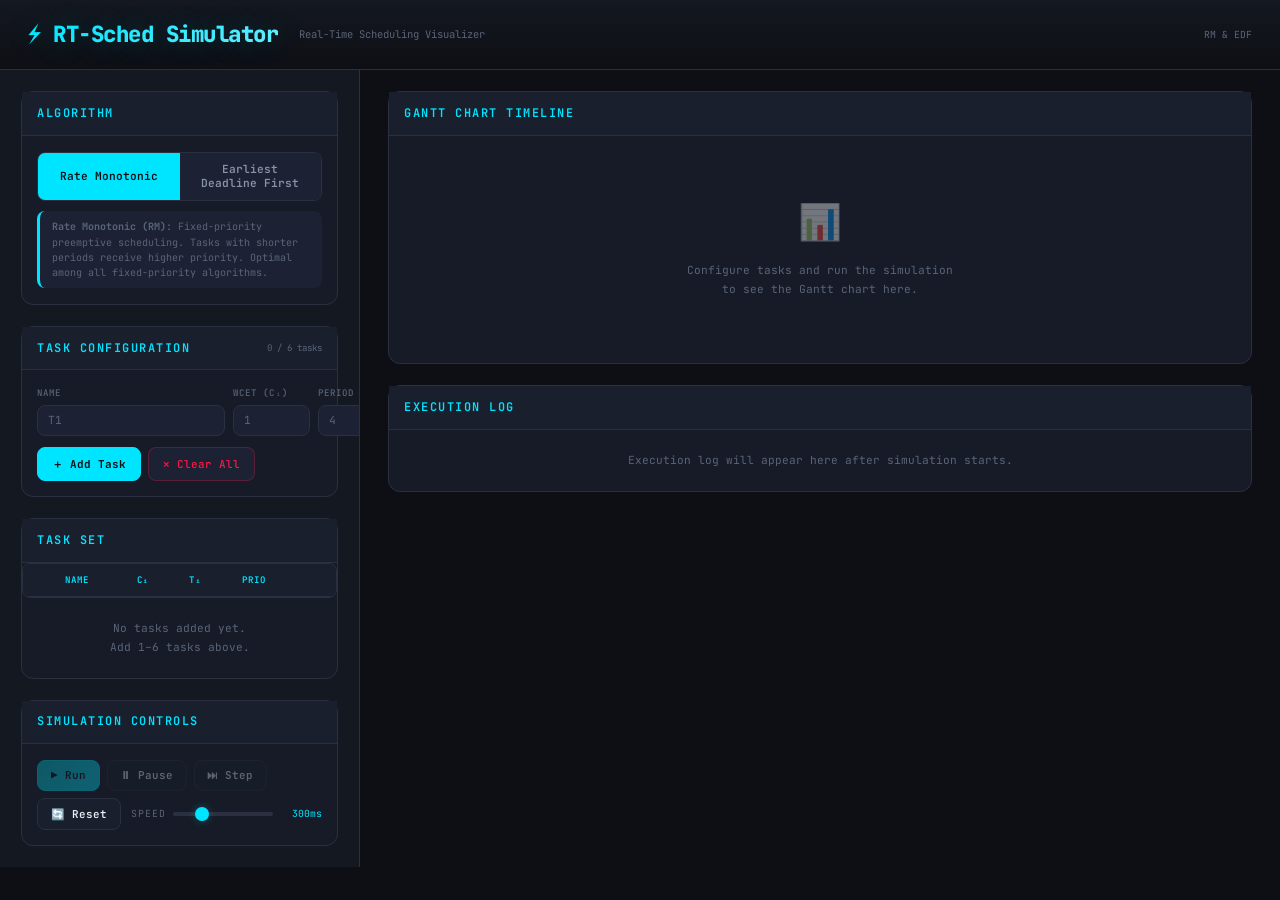
<file: index.html>
<!DOCTYPE html>
<html lang="en">
<head>
  
<meta charset="UTF-8">
<meta name="viewport" content="width=device-width, initial-scale=1.0">
<title>⚡ RT-Sched Simulator — Real-Time Scheduling Algorithm Simulator</title>
<meta name="description" content="Interactive browser-based Real-Time Scheduling Algorithm Simulator supporting Rate Monotonic (RM) and Earliest Deadline First (EDF) algorithms with live Gantt chart visualization.">
<link rel="preconnect" href="https://fonts.googleapis.com">
<link rel="preconnect" href="https://fonts.gstatic.com" crossorigin>
<link href="https://fonts.googleapis.com/css2?family=JetBrains+Mono:wght@300;400;500;600;700;800&display=swap" rel="stylesheet">
<link rel="stylesheet" href="style.css">
</head>
<body>

<!-- ===== HTML STRUCTURE ===== -->

<!-- ── Header ── -->
<header id="app-header">
  <div class="gap-row">
    <h1>⚡ RT-Sched Simulator</h1>
    <span class="subtitle">Real-Time Scheduling Visualizer</span>
  </div>
  <span style="font-size:0.7rem;color:var(--text-muted);">RM &amp; EDF</span>
</header>

<!-- ── Main Two-Column Layout ── -->
<main id="main-layout">

  <!-- ── Left Panel: Inputs + Controls ── -->
  <aside id="left-panel">

    <!-- Algorithm Selection -->
    <div class="card">
      <div class="card-header">
        <h2>Algorithm</h2>
      </div>
      <div class="card-body">
        <div id="algo-toggle">
          <button class="algo-btn active" data-algo="RM" id="btn-rm">Rate Monotonic</button>
          <button class="algo-btn" data-algo="EDF" id="btn-edf">Earliest Deadline First</button>
        </div>
        <div id="algo-description">
          <strong>Rate Monotonic (RM):</strong> Fixed-priority preemptive scheduling. Tasks with shorter periods receive higher priority. Optimal among all fixed-priority algorithms.
        </div>
      </div>
    </div>

    <!-- Task Input -->
    <div class="card">
      <div class="card-header">
        <h2>Task Configuration</h2>
        <span style="font-size:0.65rem;color:var(--text-muted);" id="task-count-badge">0 / 6 tasks</span>
      </div>
      <div class="card-body">
        <div class="task-input-row">
          <div class="input-group">
            <label>Name</label>
            <input type="text" id="inp-name" placeholder="T1" maxlength="6">
          </div>
          <div class="input-group">
            <label>WCET (Cᵢ)</label>
            <input type="number" id="inp-wcet" placeholder="1" min="1" max="50">
          </div>
          <div class="input-group">
            <label>Period (Tᵢ)</label>
            <input type="number" id="inp-period" placeholder="4" min="1" max="100">
          </div>
        </div>
        <div class="btn-row">
          <button class="btn btn-accent" id="btn-add-task">＋ Add Task</button>
          <button class="btn btn-danger" id="btn-clear-tasks">✕ Clear All</button>
        </div>
      </div>
    </div>

    <!-- Task Table -->
    <div class="card">
      <div class="card-header">
        <h2>Task Set</h2>
      </div>
      <div class="card-body" style="padding:0;">
        <div id="task-table-wrapper">
          <table class="task-table">
            <thead>
              <tr>
                <th></th>
                <th>Name</th>
                <th>Cᵢ</th>
                <th>Tᵢ</th>
                <th>Prio</th>
                <th></th>
              </tr>
            </thead>
            <tbody id="task-table-body">
            </tbody>
          </table>
        </div>
        <div id="task-table-empty" class="empty-state" style="padding:1.5rem;">
          <p>No tasks added yet.<br>Add 1–6 tasks above.</p>
        </div>
      </div>
    </div>

    <!-- Controls -->
    <div class="card">
      <div class="card-header">
        <h2>Simulation Controls</h2>
      </div>
      <div class="card-body">
        <div id="controls-bar">
          <button class="ctrl-btn run-btn" id="btn-run" disabled>▶ Run</button>
          <button class="ctrl-btn" id="btn-pause" disabled>⏸ Pause</button>
          <button class="ctrl-btn" id="btn-step" disabled>⏭ Step</button>
          <button class="ctrl-btn" id="btn-reset" disabled>🔄 Reset</button>
          <div class="speed-control">
            <label>Speed</label>
            <input type="range" id="speed-slider" min="50" max="1000" value="300" step="50">
            <span class="speed-val" id="speed-val">300ms</span>
          </div>
        </div>
      </div>
    </div>
  </aside>

  <!-- ── Right Panel: Visualization ── -->
  <section id="right-panel">

    <!-- Gantt Chart -->
    <div class="card">
      <div class="card-header">
        <h2>Gantt Chart Timeline</h2>
        <span style="font-size:0.65rem;color:var(--text-muted);" id="hyperperiod-badge"></span>
      </div>
      <div class="card-body">
        <div id="gantt-container">
          <div id="gantt-chart">
            <div id="gantt-empty" class="empty-state">
              <div class="icon">📊</div>
              <p>Configure tasks and run the simulation<br>to see the Gantt chart here.</p>
            </div>
          </div>
        </div>
      </div>
    </div>

    <!-- Execution Log -->
    <div class="card">
      <div class="card-header">
        <h2>Execution Log</h2>
        <span style="font-size:0.65rem;color:var(--text-muted);" id="log-count-badge"></span>
      </div>
      <div class="card-body" style="padding:0;">
        <div id="exec-log">
          <div class="empty-state" id="log-empty" style="padding:1.5rem;">
            <p>Execution log will appear here after simulation starts.</p>
          </div>
        </div>
      </div>
    </div>

    <!-- Stats Panel -->
    <div class="card" id="stats-panel">
      <div class="card-header">
        <h2>Simulation Statistics</h2>
      </div>
      <div class="card-body">
        <div class="stats-grid" id="stats-grid"></div>
      </div>
    </div>

  </section>
</main>

<script src="scheduler.js"></script>
</body>
</html>
</file>
<file: style.css>
/* ── CSS Variables ── */
:root {
  --bg-primary: #0d0f14;
  --bg-secondary: #141820;
  --bg-tertiary: #1a1f2e;
  --bg-card: #161b27;
  --bg-input: #1c2233;
  --border-color: #2a3040;
  --border-accent: #00e5ff33;
  --text-primary: #e8ecf4;
  --text-secondary: #8892a8;
  --text-muted: #5a6478;
  --accent: #00e5ff;
  --accent-dim: #00e5ff44;
  --accent-glow: #00e5ff99;
  --success: #00e676;
  --warning: #ffab00;
  --danger: #ff1744;
  --danger-dim: #ff174444;

  /* Task Colors */
  --task-0: #00e5ff;
  --task-1: #ffab00;
  --task-2: #aa66ff;
  --task-3: #00e676;
  --task-4: #ff5c8a;
  --task-5: #ff8a50;

  --font-mono: 'JetBrains Mono', 'Fira Code', 'Courier New', monospace;
  --radius: 8px;
  --radius-lg: 12px;
  --transition: 0.25s ease;
}

/* ── Reset & Base ── */
*, *::before, *::after { box-sizing: border-box; margin: 0; padding: 0; }

html {
  font-size: 14px;
  scroll-behavior: smooth;
}

body {
  font-family: var(--font-mono);
  background: var(--bg-primary);
  color: var(--text-primary);
  min-height: 100vh;
  overflow-x: hidden;
  line-height: 1.6;
}

/* ── Scrollbar ── */
::-webkit-scrollbar { width: 6px; height: 6px; }
::-webkit-scrollbar-track { background: var(--bg-secondary); }
::-webkit-scrollbar-thumb { background: var(--border-color); border-radius: 3px; }
::-webkit-scrollbar-thumb:hover { background: var(--accent-dim); }

/* ── Header ── */
#app-header {
  background: linear-gradient(180deg, #141820 0%, var(--bg-primary) 100%);
  border-bottom: 1px solid var(--border-color);
  padding: 1.2rem 2rem;
  display: flex;
  align-items: center;
  justify-content: space-between;
  position: sticky;
  top: 0;
  z-index: 100;
}

#app-header h1 {
  font-size: 1.6rem;
  font-weight: 800;
  letter-spacing: -0.5px;
  background: linear-gradient(135deg, var(--accent), #66f0ff);
  -webkit-background-clip: text;
  background-clip: text;
  -webkit-text-fill-color: transparent;
  color: transparent;
  text-shadow: 0 0 30px var(--accent-dim);
}

#app-header .subtitle {
  font-size: 0.75rem;
  color: var(--text-muted);
  font-weight: 400;
  margin-left: 1rem;
}

/* ── Main Layout ── */
#main-layout {
  display: grid;
  grid-template-columns: 360px 1fr;
  gap: 0;
  align-items: start;
  min-width: 0;
}

/* ── Left Panel ── */
#left-panel {
  background: var(--bg-secondary);
  border-right: 1px solid var(--border-color);
  padding: 1.5rem;
  overflow-y: auto;
  /* Use dvh for correct sticky panel height on all screen sizes/orientations */
  max-height: calc(100dvh - 60px);
  position: sticky;
  top: 60px;
  display: flex;
  flex-direction: column;
  gap: 1.5rem;
  /* Prevent left panel from squishing content on resize */
  min-width: 0;
  width: 100%;
}

/* ── Right Panel ── */
#right-panel {
  padding: 1.5rem 2rem;
  display: flex;
  flex-direction: column;
  gap: 1.5rem;
  padding-bottom: 3rem;
  /* Prevent overflow on resize */
  min-width: 0;
  overflow: hidden;
}

/* ── Section Cards ── */
.card {
  background: var(--bg-card);
  border: 1px solid var(--border-color);
  border-radius: var(--radius-lg);
  overflow: visible;
  transition: border-color var(--transition);
}

.card:hover {
  border-color: var(--border-accent);
}

.card-header {
  padding: 0.85rem 1.1rem;
  border-bottom: 1px solid var(--border-color);
  display: flex;
  align-items: center;
  justify-content: space-between;
  background: var(--bg-tertiary);
}

.card-header h2 {
  font-size: 0.85rem;
  font-weight: 600;
  text-transform: uppercase;
  letter-spacing: 1.5px;
  color: var(--accent);
}

.card-body {
  padding: 1.1rem;
}

/* ── Algorithm Toggle ── */
#algo-toggle {
  display: flex;
  gap: 0;
  border-radius: var(--radius);
  overflow: hidden;
  border: 1px solid var(--border-color);
}

.algo-btn {
  flex: 1;
  padding: 0.7rem 1rem;
  background: var(--bg-input);
  color: var(--text-secondary);
  border: none;
  font-family: var(--font-mono);
  font-size: 0.8rem;
  font-weight: 600;
  cursor: pointer;
  transition: all var(--transition);
  text-align: center;
}

.algo-btn.active {
  background: var(--accent);
  color: var(--bg-primary);
  box-shadow: 0 0 20px var(--accent-dim);
}

.algo-btn:hover:not(.active) {
  background: var(--bg-tertiary);
  color: var(--text-primary);
}

#algo-description {
  margin-top: 0.7rem;
  font-size: 0.72rem;
  color: var(--text-muted);
  line-height: 1.5;
  padding: 0.6rem 0.8rem;
  background: var(--bg-input);
  border-radius: var(--radius);
  border-left: 3px solid var(--accent);
}

/* ── Task Input Form ── */
.task-input-row {
  display: grid;
  grid-template-columns: 1fr 1fr 1fr;
  gap: 0.6rem;
  margin-bottom: 0.8rem;
}

.input-group {
  display: flex;
  flex-direction: column;
  gap: 0.3rem;
}

.input-group label {
  font-size: 0.65rem;
  text-transform: uppercase;
  letter-spacing: 1px;
  color: var(--text-muted);
  font-weight: 500;
}

.input-group input {
  background: var(--bg-input);
  border: 1px solid var(--border-color);
  border-radius: var(--radius);
  padding: 0.55rem 0.7rem;
  color: var(--text-primary);
  font-family: var(--font-mono);
  font-size: 0.8rem;
  outline: none;
  transition: border-color var(--transition);
}

.input-group input:focus {
  border-color: var(--accent);
  box-shadow: 0 0 0 3px var(--accent-dim);
}

.input-group input::placeholder {
  color: var(--text-muted);
}

/* ── Buttons ── */
.btn {
  padding: 0.6rem 1rem;
  border: 1px solid var(--border-color);
  border-radius: var(--radius);
  background: var(--bg-input);
  color: var(--text-primary);
  font-family: var(--font-mono);
  font-size: 0.78rem;
  font-weight: 500;
  cursor: pointer;
  transition: all var(--transition);
  display: inline-flex;
  align-items: center;
  gap: 0.4rem;
}

.btn:hover {
  background: var(--bg-tertiary);
  border-color: var(--accent-dim);
}

.btn:active {
  transform: scale(0.97);
}

.btn-accent {
  background: var(--accent);
  color: var(--bg-primary);
  border-color: var(--accent);
  font-weight: 700;
}

.btn-accent:hover {
  background: #33eaff;
  box-shadow: 0 0 20px var(--accent-dim);
}

.btn-danger {
  border-color: var(--danger-dim);
  color: var(--danger);
}

.btn-danger:hover {
  background: var(--danger-dim);
}

.btn-row {
  display: flex;
  gap: 0.5rem;
  flex-wrap: wrap;
}

/* ── Task Table ── */
#task-table-wrapper {
  max-height: 220px;
  overflow-y: auto;
  border-radius: var(--radius);
  border: 1px solid var(--border-color);
}

.task-table {
  width: 100%;
  border-collapse: collapse;
  font-size: 0.75rem;
}

.task-table thead {
  position: sticky;
  top: 0;
  z-index: 1;
}

.task-table th {
  background: var(--bg-tertiary);
  color: var(--accent);
  text-transform: uppercase;
  letter-spacing: 1px;
  font-size: 0.65rem;
  font-weight: 600;
  padding: 0.6rem 0.7rem;
  text-align: left;
  border-bottom: 1px solid var(--border-color);
}

.task-table td {
  padding: 0.55rem 0.7rem;
  border-bottom: 1px solid var(--border-color);
  color: var(--text-secondary);
}

.task-table tbody tr:hover {
  background: var(--bg-tertiary);
}

.task-table .task-color-dot {
  display: inline-block;
  width: 10px;
  height: 10px;
  border-radius: 50%;
  margin-right: 0.4rem;
  vertical-align: middle;
}

.task-table .remove-btn {
  background: none;
  border: none;
  color: var(--danger);
  cursor: pointer;
  font-size: 1rem;
  padding: 0.1rem 0.3rem;
  border-radius: 4px;
  transition: background var(--transition);
}

.task-table .remove-btn:hover {
  background: var(--danger-dim);
}

/* ── Simulation Controls ── */
#controls-bar {
  display: flex;
  align-items: center;
  gap: 0.5rem;
  flex-wrap: wrap;
}

.ctrl-btn {
  padding: 0.55rem 0.9rem;
  border: 1px solid var(--border-color);
  border-radius: var(--radius);
  background: var(--bg-tertiary);
  color: var(--text-primary);
  font-family: var(--font-mono);
  font-size: 0.78rem;
  font-weight: 600;
  cursor: pointer;
  transition: all var(--transition);
  display: inline-flex;
  align-items: center;
  gap: 0.35rem;
}

.ctrl-btn:hover:not(:disabled) {
  border-color: var(--accent);
  box-shadow: 0 0 12px var(--accent-dim);
  color: var(--accent);
}

.ctrl-btn:disabled {
  opacity: 0.35;
  cursor: not-allowed;
}

.ctrl-btn.run-btn {
  background: linear-gradient(135deg, #00c9db, var(--accent));
  color: var(--bg-primary);
  border-color: var(--accent);
}

.ctrl-btn.run-btn:hover:not(:disabled) {
  box-shadow: 0 0 25px var(--accent-dim);
}

/* Speed slider */
.speed-control {
  display: flex;
  align-items: center;
  gap: 0.5rem;
  margin-left: auto;
}

.speed-control label {
  font-size: 0.7rem;
  color: var(--text-muted);
  text-transform: uppercase;
  letter-spacing: 1px;
}

.speed-control input[type="range"] {
  -webkit-appearance: none;
  appearance: none;
  width: 100px;
  height: 4px;
  background: var(--border-color);
  border-radius: 2px;
  outline: none;
}

.speed-control input[type="range"]::-webkit-slider-thumb {
  -webkit-appearance: none;
  appearance: none;
  width: 14px;
  height: 14px;
  background: var(--accent);
  border-radius: 50%;
  cursor: pointer;
  box-shadow: 0 0 8px var(--accent-dim);
}

.speed-val {
  font-size: 0.7rem;
  color: var(--accent);
  min-width: 42px;
  text-align: right;
}

/* ── Gantt Chart ── */
#gantt-container {
  overflow-x: auto;
  overflow-y: visible;
  padding-bottom: 0.5rem;
  /* Ensure container doesn't overflow parent on resize */
  max-width: 100%;
}

#gantt-chart {
  position: relative;
  /* Use a CSS custom property for cell width, JS will keep this in sync */
  --gantt-cell-w: 34px;
  /* min-width ensures horizontal scroll when too many cells */
  display: inline-block;
  min-width: 100%;
}

.gantt-row {
  display: flex;
  align-items: center;
  margin-bottom: 2px;
  /* Prevent row from compressing cells below min-width */
  min-width: max-content;
}

.gantt-label {
  width: 60px;
  min-width: 60px;
  font-size: 0.75rem;
  font-weight: 600;
  color: var(--text-secondary);
  padding-right: 0.6rem;
  text-align: right;
  flex-shrink: 0;
}

.gantt-track {
  display: flex;
  height: 32px;
  position: relative;
  /* Track should not flex-shrink; cells drive the width */
  flex-shrink: 0;
}

.gantt-cell {
  width: var(--gantt-cell-w, 34px);
  min-width: var(--gantt-cell-w, 34px);
  height: 32px;
  border: 1px solid var(--bg-primary);
  border-radius: 3px;
  transition: opacity 0.3s ease;
  position: relative;
  flex-shrink: 0;
}

.gantt-cell.filled {
  box-shadow: inset 0 0 8px rgba(255,255,255,0.08);
}

.gantt-cell.active-anim {
  animation: cellAppear 0.3s ease-out;
}

@keyframes cellAppear {
  0% { transform: scaleX(0); opacity: 0; }
  100% { transform: scaleX(1); opacity: 1; }
}

/* Deadline marker */
.deadline-marker {
  position: absolute;
  top: -4px;
  bottom: -4px;
  width: 2px;
  border-left: 2px dashed;
  opacity: 0.7;
  z-index: 5;
  pointer-events: none;
}

/* Missed deadline */
.missed-marker {
  position: absolute;
  top: -8px;
  font-size: 14px;
  z-index: 10;
  animation: pulseRed 1s ease-in-out infinite;
  pointer-events: none;
}

@keyframes pulseRed {
  0%, 100% { opacity: 1; transform: scale(1); }
  50% { opacity: 0.5; transform: scale(1.3); }
}

/* Time axis */
.gantt-time-axis {
  display: flex;
  margin-left: 60px;
  margin-top: 4px;
  /* Time axis must match gantt rows exactly */
  min-width: max-content;
}

.gantt-time-label {
  width: var(--gantt-cell-w, 34px);
  min-width: var(--gantt-cell-w, 34px);
  text-align: center;
  font-size: 0.6rem;
  color: var(--text-muted);
  flex-shrink: 0;
}

/* ── Execution Log ── */
#exec-log {
  max-height: 250px;
  overflow-y: auto;
  font-size: 0.72rem;
  padding: 0;
}

.log-entry {
  padding: 0.4rem 0.7rem;
  border-bottom: 1px solid #1a1f2e;
  display: grid;
  grid-template-columns: 52px 1fr;
  gap: 0.6rem;
  align-items: start;
  transition: background var(--transition);
}

.log-entry:hover {
  background: var(--bg-tertiary);
}

.log-entry.highlight {
  background: var(--accent-dim);
  border-left: 3px solid var(--accent);
}

.log-time {
  color: var(--accent);
  font-weight: 600;
}

.log-detail {
  color: var(--text-secondary);
}

.log-detail .running { color: var(--success); font-weight: 600; }
.log-detail .waiting { color: var(--warning); }
.log-detail .missed { color: var(--danger); font-weight: 700; }
.log-detail .preempted { color: #ff8a50; font-weight: 600; }
.log-detail .idle-text { color: var(--text-muted); font-style: italic; }

/* ── Stats Panel ── */
#stats-panel {
  display: none;
  animation: fadeSlideUp 0.5s ease-out;
}

#stats-panel.visible {
  display: block;
}

@keyframes fadeSlideUp {
  0% { opacity: 0; transform: translateY(20px); }
  100% { opacity: 1; transform: translateY(0); }
}

.stats-grid {
  display: grid;
  grid-template-columns: repeat(auto-fit, minmax(160px, 1fr));
  gap: 0.8rem;
}

.stat-item {
  background: var(--bg-input);
  border: 1px solid var(--border-color);
  border-radius: var(--radius);
  padding: 0.9rem;
  text-align: center;
  transition: all var(--transition);
}

.stat-item:hover {
  border-color: var(--accent-dim);
  transform: translateY(-2px);
}

.stat-value {
  font-size: 1.5rem;
  font-weight: 800;
  color: var(--accent);
  margin-bottom: 0.2rem;
}

.stat-label {
  font-size: 0.65rem;
  color: var(--text-muted);
  text-transform: uppercase;
  letter-spacing: 1px;
}

.stat-item.pass .stat-value { color: var(--success); }
.stat-item.fail .stat-value { color: var(--danger); }

.badge {
  display: inline-block;
  padding: 0.25rem 0.7rem;
  border-radius: 20px;
  font-size: 0.7rem;
  font-weight: 700;
  letter-spacing: 0.5px;
}

.badge-pass {
  background: #00e67622;
  color: var(--success);
  border: 1px solid #00e67644;
}

.badge-fail {
  background: #ff174422;
  color: var(--danger);
  border: 1px solid #ff174444;
}

/* ── Empty State ── */
.empty-state {
  text-align: center;
  padding: 3rem 1rem;
  color: var(--text-muted);
}

.empty-state .icon {
  font-size: 2.5rem;
  margin-bottom: 0.8rem;
  opacity: 0.4;
}

.empty-state p {
  font-size: 0.8rem;
  line-height: 1.7;
}

/* ── Responsive ── */
@media (max-width: 1100px) {
  #main-layout {
    grid-template-columns: 1fr;
  }
  #left-panel {
    /* Un-stick the left panel on small screens so it doesn't trap scroll */
    position: static;
    max-height: none;
    border-right: none;
    border-bottom: 1px solid var(--border-color);
    width: 100%;
  }
  #right-panel {
    padding: 1rem;
    overflow: visible;
  }
  #gantt-container {
    /* Give horizontal scroll room on mobile */
    -webkit-overflow-scrolling: touch;
  }
}

/* ── Utility ── */
.mt-1 { margin-top: 0.5rem; }
.mt-2 { margin-top: 1rem; }
.gap-row { display: flex; gap: 0.5rem; align-items: center; }
.hidden { display: none !important; }
</file>
